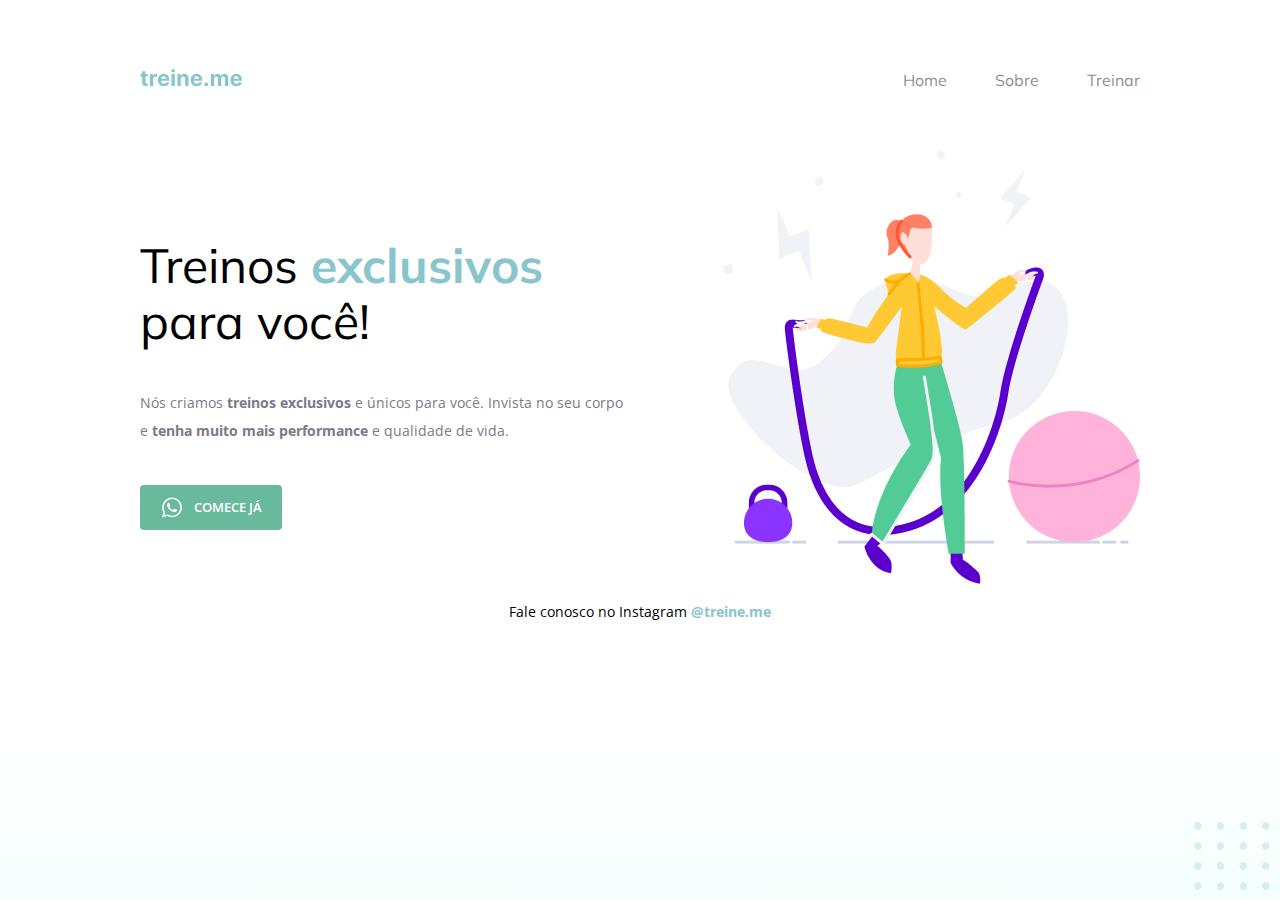
<file: index.html>
<!DOCTYPE html>
<html lang="pt-br">
<head>
    <meta charset="UTF-8">
    <meta http-equiv="X-UA-Compatible" content="IE=edge">
    <meta name="viewport" content="width=device-width, initial-scale=1.0">
    <link rel="stylesheet" href="style.css">
    <link href="https://fonts.googleapis.com/css?family=Mulish:200,300,regular,500,600,700,800,900,200italic,300italic,italic,500italic,600italic,700italic,800italic,900italic" rel="stylesheet" />
    <link href="https://fonts.googleapis.com/css?family=Open+Sans:300,regular,500,600,700,800,300italic,italic,500italic,600italic,700italic,800italic" rel="stylesheet" />
    <title>Academia TreineMe</title>
</head>
<body>
    
    <div class="page">

        <nav>

            <a href="#" id="logo">
                <img src="assets/logo.svg" alt="Logotipo da TreineMe">
            </a>

            <ul>
                <li><a href="#">Home</a></li>
                <li><a href="#">Sobre</a></li>
                <li><a href="#">Treinar</a></li>
            </ul>

        </nav>

        <main>
            
            <section>
                <h1>Treinos <span>exclusivos</span> para você!</h1>
        
                <p>Nós criamos <strong>treinos exclusivos</strong> e únicos para você. Invista no seu corpo e <strong>tenha muito mais performance</strong> e qualidade de vida.</p>
        
                <button>
                    <img src="assets/whats.svg" alt="Ícone do WhatsApp">
                    Comece já
                </button>
            </section>

            <img src="assets/img.png" alt="Desenho de uma mulher pulando corda em uma academia.">
            
        </main>
        
        <footer>
            <p>Fale conosco no Instagram <a href="https://instagram.com/treineme" target="_blank" rel="external">@treine.me</a></p>
        
        </footer>
    </div>

    <img src="assets/balls.svg" alt="Bolinhas verdes no canto inferior direito da página." style="position: fixed; bottom: 0; right: 0;">

</body>
</html>
</file>
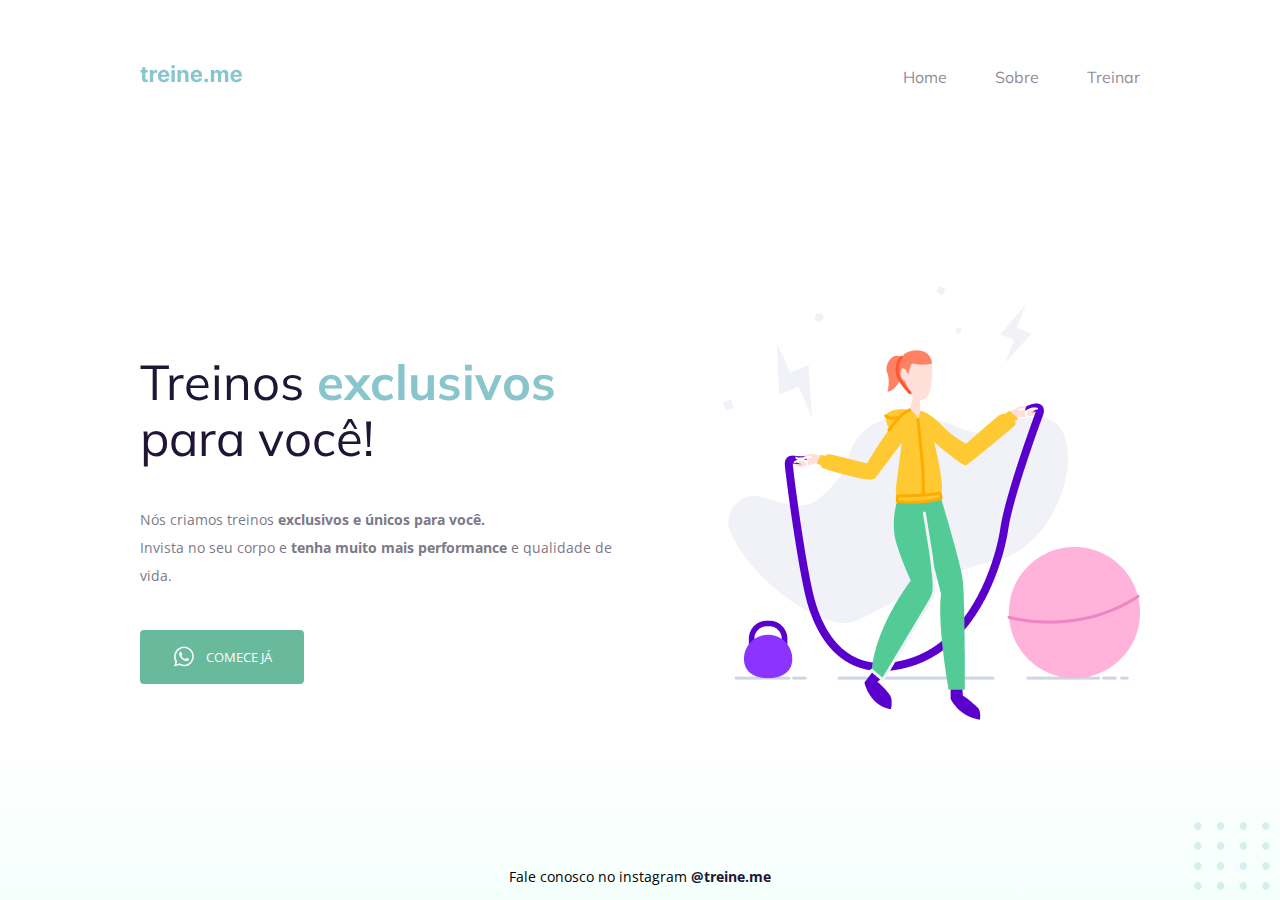
<file: desafio-acessibilidade/index.html>
<!DOCTYPE html>
<html lang="pt-br">
  <head>
    <link rel="preconnect" href="https://fonts.googleapis.com">
    <link rel="preconnect" href="https://fonts.gstatic.com" crossorigin>

    <meta charset="UTF-8" />
    <meta name="viewport" content="width=device-width, initial-scale=1.0" />
    <title>Treine me</title>

    <link href="https://fonts.googleapis.com/css2?family=Mulish:wght@400;700&family=Open+Sans:wght@400;700&display=swap" rel="stylesheet">

    <link rel="stylesheet" href="style.css">

  </head>
  <body>

    <div class="page">

        <nav>

          <a id="logo" href="#">

            <img src="images/logo.svg" alt="Treine.me" />
            
          </a>

            <ul>

              <li><a href="#">Home</a></li>
              <li><a href="#">Sobre</a></li>
              <li><a href="#">Treinar</a></li>

            </ul>
            
        </nav>
    
      <main>

        <section>

          <h1>Treinos <span>exclusivos</span> para você!</h1>

          <p>
            Nós criamos treinos <strong>exclusivos e únicos para você.</strong></br>
            Invista no seu corpo e <strong>tenha muito mais performance</strong> e qualidade de vida.
          </p>

          <button>
              <img src="images/whats.svg" alt="Ícone do whatsapp">
              Comece já
          </button>

        </section>

        <img src="images/img.png" alt="Desenho de uma mulher pulando corta numa academia.">

      </main>

      <footer>

          Fale conosco no instagram <a href="https://instagram.com/treineme" target="_blank">@treine.me</a>

      </footer>

    </div>

    <img id="balls" src="images/balls.svg" alt="Bolinhas decorativas verdes no canto inferior direito da página." style="position: fixed; bottom: 0; right: 0;">

  </body>
</html>
</file>
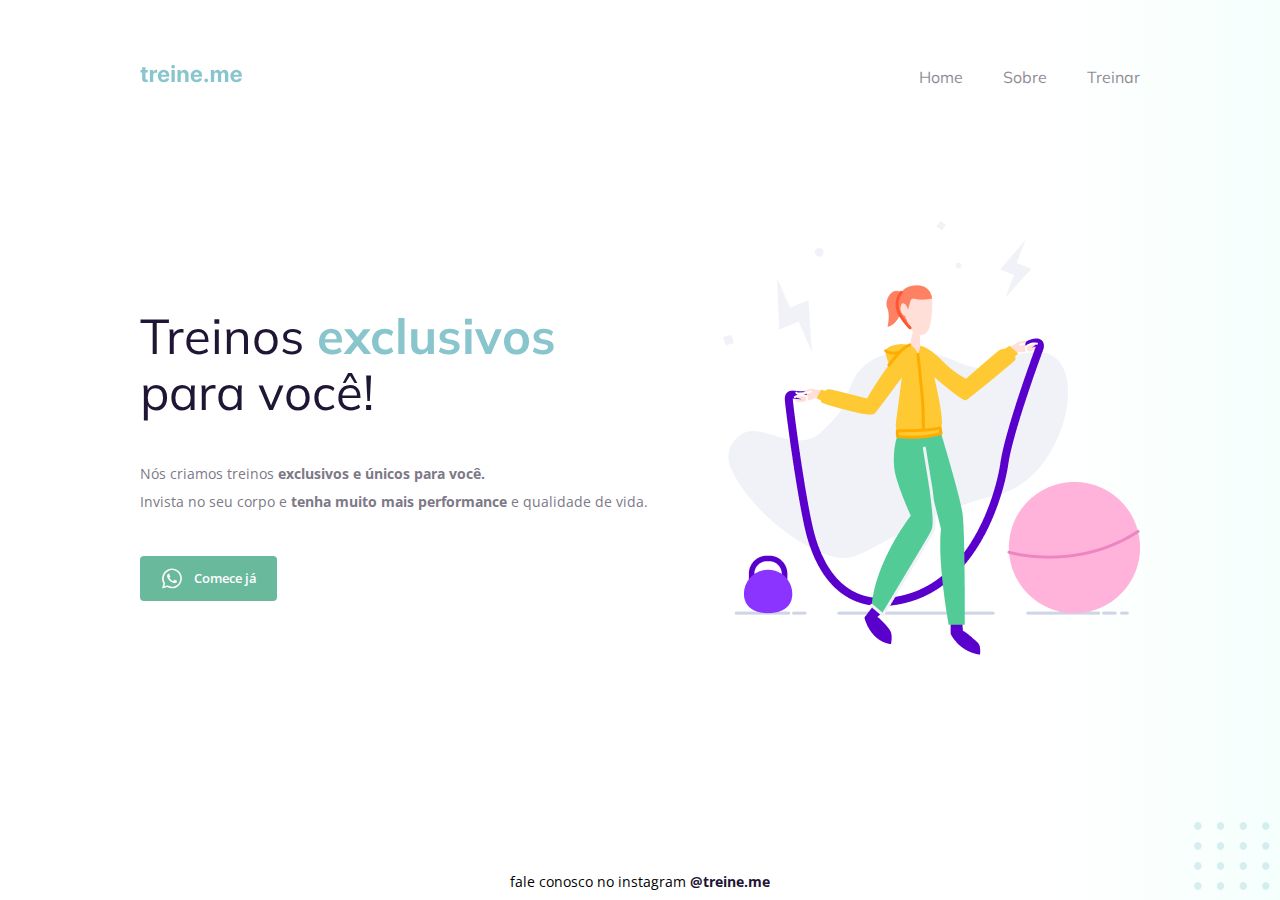
<file: desafio-bugs/index.html>
<!DOCTYPE html>
<html lang="pt-br">
  <head>
    <link rel="preconnect" href="https://fonts.googleapis.com">
    <link rel="preconnect" href="https://fonts.gstatic.com" crossorigin>

    <meta charset="UTF-8" />
    <meta name="viewport" content="width=device-width, initial-scale=1.0" />
    <title>Treine me</title>

    <link href="https://fonts.googleapis.com/css2?family=Mulish:wght@400;700&family=Open+Sans:wght@400;700&display=swap" rel="stylesheet">

    <link rel="stylesheet" href="style.css">

  </head>
  <body>

    <div class="page">

      <nav>

          <a id="logo" href="#">
            <img src="images/logo.svg" alt="Treine.me">
          </a>

          <ul>
            <li><a href="#">Home</a></li>
            <li><a href="#">Sobre</a></li>
            <li><a href="#">Treinar</a></li>
          </ul>

      </nav>
      
      <main>

          <section>

            <h1>Treinos <span>exclusivos</span> para você!</h1>

            <p>
              Nós criamos treinos <strong>exclusivos e únicos para você.</strong></br>
              Invista no seu corpo e <strong>tenha muito mais performance</strong> e qualidade de vida.
            </p>
            
            <button>
              <img src="images/whats.svg" alt="Ícone do whatsapp">
              Comece já
            </button>

          </section>

          <img src="images/img.png" alt="Desenho de uma mulher pulando corta numa academia.">

      </main>

      <footer>
          fale conosco no instagram <a href="https://instagram.com/treineme" target="_blank">@treine.me</a>
      </footer>
    </div>

    <img src="images/balls.svg" alt="Bolinhas decorativas verdes no canto inferior direito da página." style="position: fixed; bottom: 0; right: 0;" >

  </body>
</html>
</file>
<file: style.css>
@charset "UTF-8";

body {
    min-height: 100vh;
    margin: 0;
    font-family: 'Open Sans', sans-serif;
    background: linear-gradient(180deg, rgba(227, 255, 248, 0) 82.08%, rgba(227, 255, 248, 0.38) 100%);
}
.page {
    width: 1000px;
    padding: 8px;
    margin: auto;
    padding-top: 65px;

}

nav {
    display: flex;
    justify-content: space-between;
    align-items: center;
    
    margin-bottom: 55px;
    font-family: 'Mulish', sans-serif;
}

nav ul {
    display: flex;
    list-style: none;
    gap: 48px;
    margin: 0;
    padding: 0;
}

nav ul li a {
    text-decoration: none;
    color: #1F1534;
    opacity: 0.5;

    transition: all .1s ease-out;
}
nav ul li a:hover {
    font-weight: bold;
    opacity: 1;
}

main {
    display: flex;
    align-items: center;
    justify-content: space-between;
    gap: 100px;
}

h1 {
    max-width: 450px;
    font-family: 'Mulish', sans-serif;
    font-size: 48px;
    line-height: 56px;
    font-weight: normal;
    color: #000000;
}

h1 span {
    color: #89C5CC;
    font-weight: bold;
}

section p {
    font-size: 14px;
    line-height: 28px;
    color: #7D7987;

    margin: 40px 0px;
}

button {
    text-transform: uppercase;
    font-family: 'Open Sans', sans-serif;
    font-weight: 600;
    color: white;

    background-color: #69B99D;
    border: none;
    border-radius: 4px;
    padding: 10px 20px;

    display: flex;
    align-items: center;
    gap: 10px;
    cursor: pointer;
}
button:hover {
    filter: brightness(0.9);
}

footer {
    font-size: 14px;
    line-height: 28px;

    text-align: center;

}

footer a {
    text-decoration: none;
    font-weight: bold;
    color: #89C5CC;
}

footer a:hover {
    text-decoration: underline;
}
</file>
<file: desafio-acessibilidade/style.css>
body {
  margin: 0;

  font-family: "Open Sans", sans-serif;

  background: linear-gradient(180deg, rgb(227, 255, 248, 0) 82.08%, rgb(227, 255, 248, 0.38) 100%);

  min-height: 100vh;
}

.page {

  max-width: 1000px;
  margin: 0 auto;
  padding-top: 65px;

}

nav {
  display: flex;
  justify-content: space-between;
  align-items: center;

  margin-bottom: 55px;
}

nav ul {
  display: flex;
  gap: 48px;
  list-style: none;
  margin: 0;
  padding: 0;
}

a {
  color: #1f1534;
  text-decoration: none;
}

nav ul li a {
    opacity: 0.5;
}

nav ul li a:hover {
  font-weight: bold;
  opacity: 1;
}

ul, h1 {
  font-family: "Mulish", sans-serif;
}

main {
  min-height: calc(100vh - 180px);
  
  display: flex;
  align-items: center;
  justify-content: space-between;
  gap: 80px;
}

h1 {
  font-size: 49px;
  line-height: 56px;
  color: #1f1534;

  font-weight: normal;

  width: 490px;
}

h1 span {
  color: #89c5cc;
  font-weight: bold;
}

p {
  font-size: 14px;
  line-height: 28px;
  color: #7d7987;

  margin: 40px 0;
}

button {
  color: white;
  text-transform: uppercase;
  font-family: "Open Sans", sans-serif;

  background: #69B99D;
  border: 0;
  padding: 14px 32px 15px;

  display: flex;
  align-items: center;
  justify-content: center;
  gap: 10px;

  border-radius: 4px;

  cursor: pointer;
}

footer {
  font-size: 14px;
  line-height: 28px;

  text-align: center;

}

footer a {
  font-weight: bold;
}
</file>
<file: desafio-bugs/style.css>
body {
    margin: 0;
  
    font-family: "Open Sans", sans-serif;
  
    background: linear-gradient(90deg, rgb(227, 255, 248, 0) 82.08%, rgb(227, 255, 248, 0.38) 100%);
  
    min-height: 100vh;
  }
  
  .page {

    max-width: 1000px;
    margin: 0 auto;
    padding-top: 65px;

  }
  
  nav {

    display: flex;
    justify-content: space-between;
    align-items: center;

  }
  
  ul {
    display: flex;
    list-style: none;
    gap: 40px;

    margin: 0;
    padding: 0;
  }
  
  a {
    color: #1f1534;
    text-decoration: none;
  }
  
  ul li a {
      opacity: 0.5;
  }
  
  ul li a:hover {
    font-weight: bold;
    opacity: 1;
  }
  
  main {
    display: flex;
    min-height: calc(100vh - 200px);
    align-items: center;
    justify-content: space-between;
  }

  h1, ul {
    font-family: "Mulish", sans-serif;
  }
  
  h1 {
    font-size: 49px;
    line-height: 56px;
    color: #1f1534;
  
    font-weight: normal;
  
    max-width: 490px;
  }
  
  h1 span {
    color: #89c5cc;
    font-weight: bold;
  }
  
  section p {
    font-size: 14px;
    line-height: 28px;
    color: #7d7987;
  
    margin: 40px 0;
  }
  
  button {
    color: white;
    font-family: "Open Sans", sans-serif;
    font-weight: 600;
  
    background: #69B99D;
    border: 0;
    padding: 10px 20px;
  
    display: flex;
    align-items: center;
    gap: 10px;
  
    border-radius: 4px;
  
    cursor: pointer;
  }
  
  button:hover {
      background: #4EA788;
  }
  
  footer {
    font-size: 14px;
    line-height: 28px;
  
    text-align: center;
  
    margin-top: 80px;
  }
  
  footer a {
    font-weight: bold;
  }
</file>
